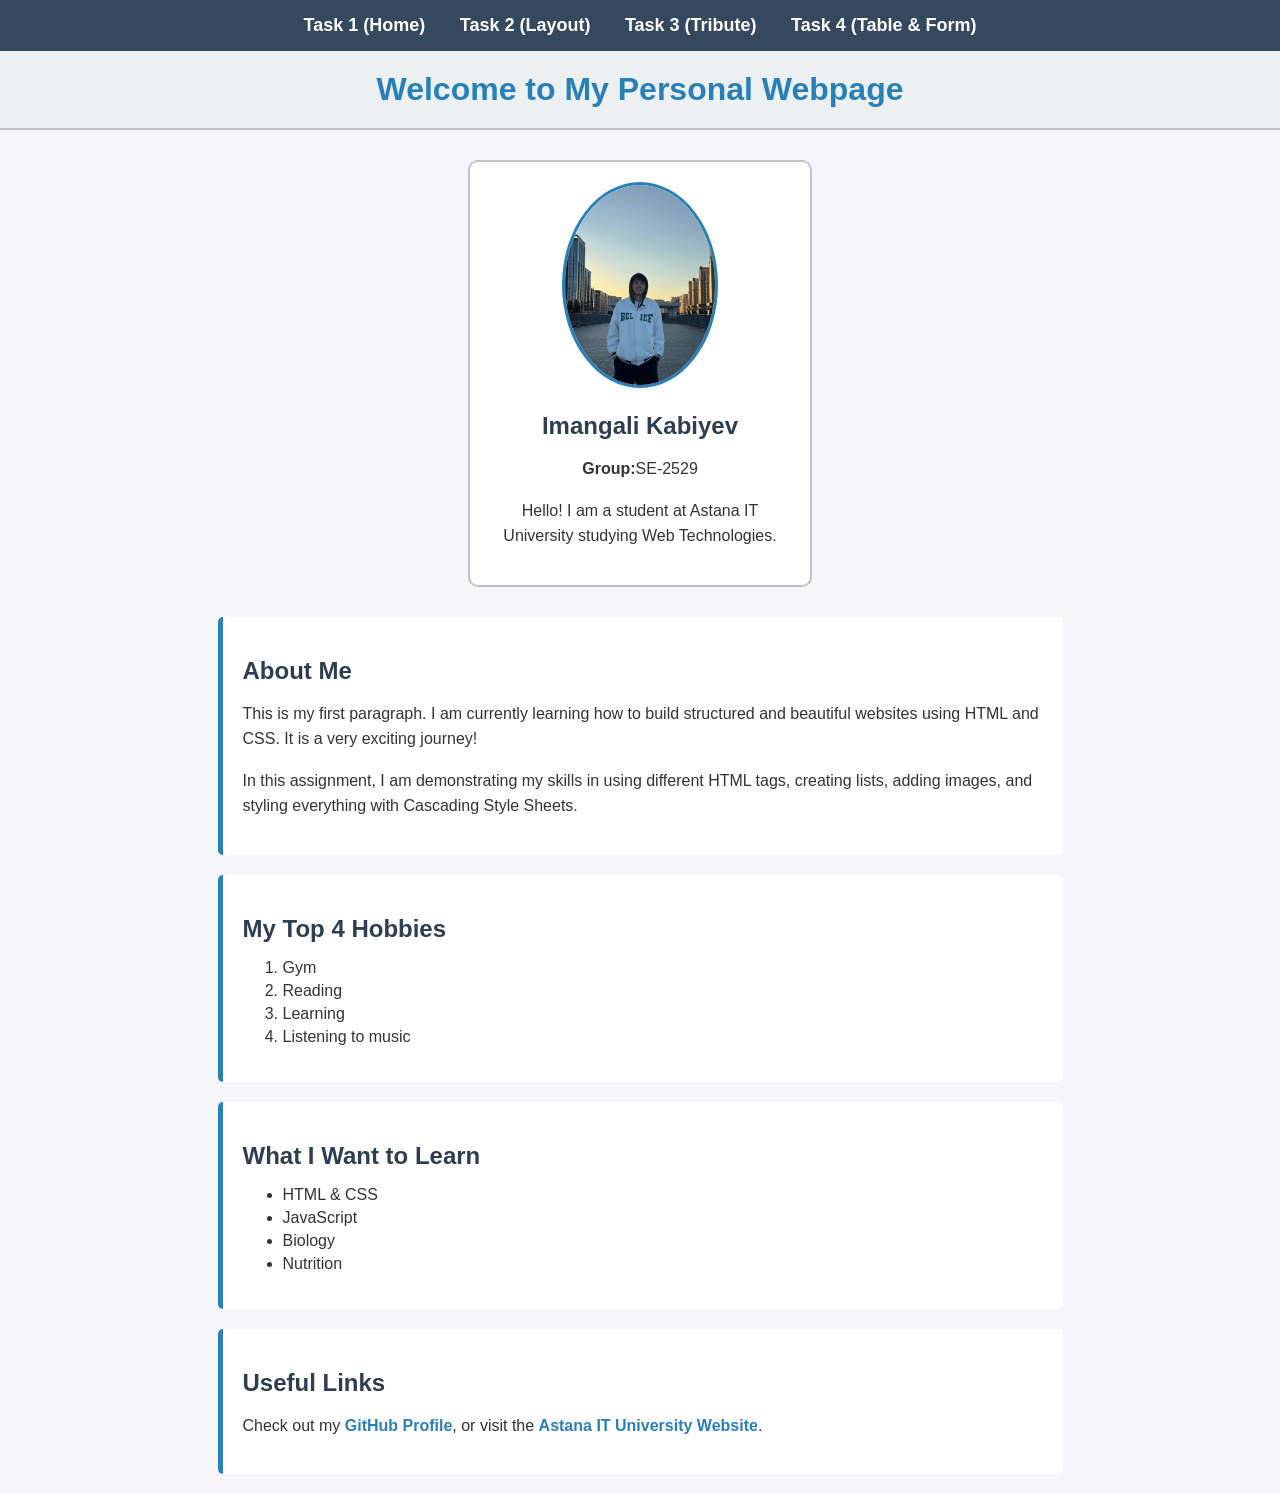
<file: index.html>
<!DOCTYPE html>
<html lang="en">
<head>
    <meta charset="UTF-8">
    <meta name="viewport" content="width=device-width, initial-scale=1.0">
    <title>My Personal Webpage - Task 1</title>
    <link rel="stylesheet" href="styles.css">
</head>
<body>

<nav class="navbar">
    <a href="index.html">Task 1 (Home)</a>
    <a href="task2.html">Task 2 (Layout)</a>
    <a href="task3.html">Task 3 (Tribute)</a>
    <a href="task4.html">Task 4 (Table & Form)</a>
</nav>

<header>
    <h1 id="main-title">Welcome to My Personal Webpage</h1>
</header>

<main>
    <div class="profile-card">
        <img src="profile.jpg" alt="My Profile Picture" class="profile-img">
        <h2>Imangali Kabiyev</h2>
        <p><strong>Group:</strong>SE-2529</p>
        <p>Hello! I am a student at Astana IT University studying Web Technologies.</p>
    </div>

    <section class="content-section">
        <h2>About Me</h2>
        <p>This is my first paragraph. I am currently learning how to build structured and beautiful websites using HTML and CSS. It is a very exciting journey!</p>
        <p>In this assignment, I am demonstrating my skills in using different HTML tags, creating lists, adding images, and styling everything with Cascading Style Sheets.</p>
    </section>

    <section class="content-section">
        <h2>My Top 4 Hobbies</h2>
        <ol>
            <li>Gym</li>
            <li>Reading</li>
            <li>Learning</li>
            <li>Listening to music</li>
        </ol>
    </section>

    <section class="content-section">
        <h2>What I Want to Learn</h2>
        <ul>
            <li>HTML & CSS</li>
            <li>JavaScript</li>
            <li>Biology</li>
            <li>Nutrition</li>
        </ul>
    </section>

    <section class="content-section">
        <h2>Useful Links</h2>
        <p>
            Check out my <a href="https://github.com" target="_blank" class="external-link">GitHub Profile</a>,
            or visit the <a href="https://astanait.edu.kz" target="_blank" class="external-link">Astana IT University Website</a>.
        </p>
    </section>
</main>

</body>
</html>
</file>
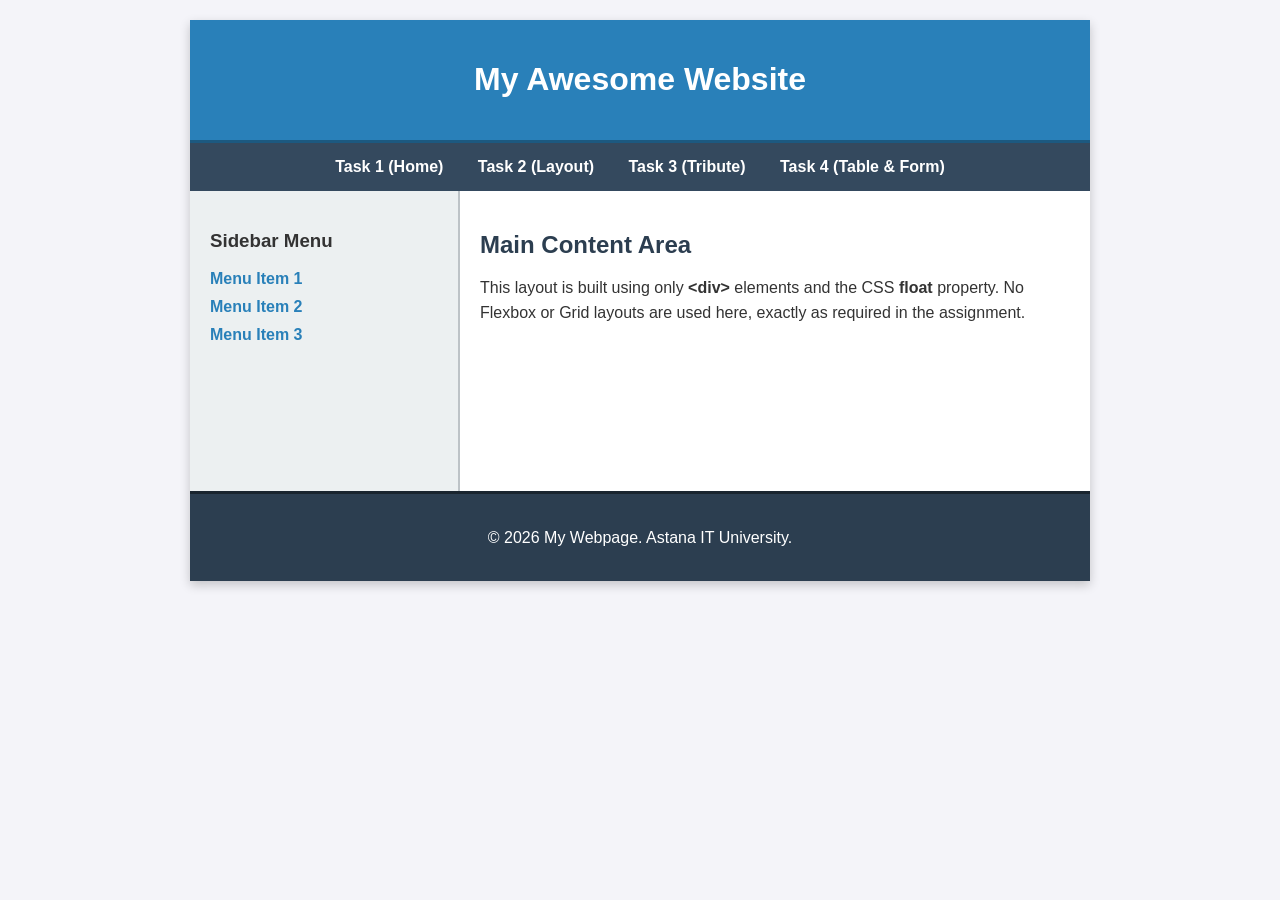
<file: task2.html>
<!DOCTYPE html>
<html lang="en">
<head>
    <meta charset="UTF-8">
    <meta name="viewport" content="width=device-width, initial-scale=1.0">
    <title>Task 2 - Webpage Layout</title>
    <link rel="stylesheet" href="styles.css">
</head>
<body>

<div class="layout-container">

    <div class="layout-header">
        <h1>My Awesome Website</h1>
    </div>

    <div class="layout-navbar">
        <a href="index.html">Task 1 (Home)</a>
        <a href="task2.html">Task 2 (Layout)</a>
        <a href="task3.html">Task 3 (Tribute)</a>
        <a href="task4.html">Task 4 (Table & Form)</a>
    </div>

    <div class="layout-sidebar">
        <h3>Sidebar Menu</h3>
        <ul>
            <li><a href="#">Menu Item 1</a></li>
            <li><a href="#">Menu Item 2</a></li>
            <li><a href="#">Menu Item 3</a></li>
        </ul>
    </div>

    <div class="layout-main">
        <h2>Main Content Area</h2>
        <p>This layout is built using only <strong>&lt;div&gt;</strong> elements and the CSS <strong>float</strong> property. No Flexbox or Grid layouts are used here, exactly as required in the assignment.</p>
    </div>

    <div class="layout-footer">
        <p>&copy; 2026 My Webpage. Astana IT University.</p>
    </div>

</div>

</body>
</html>
</file>
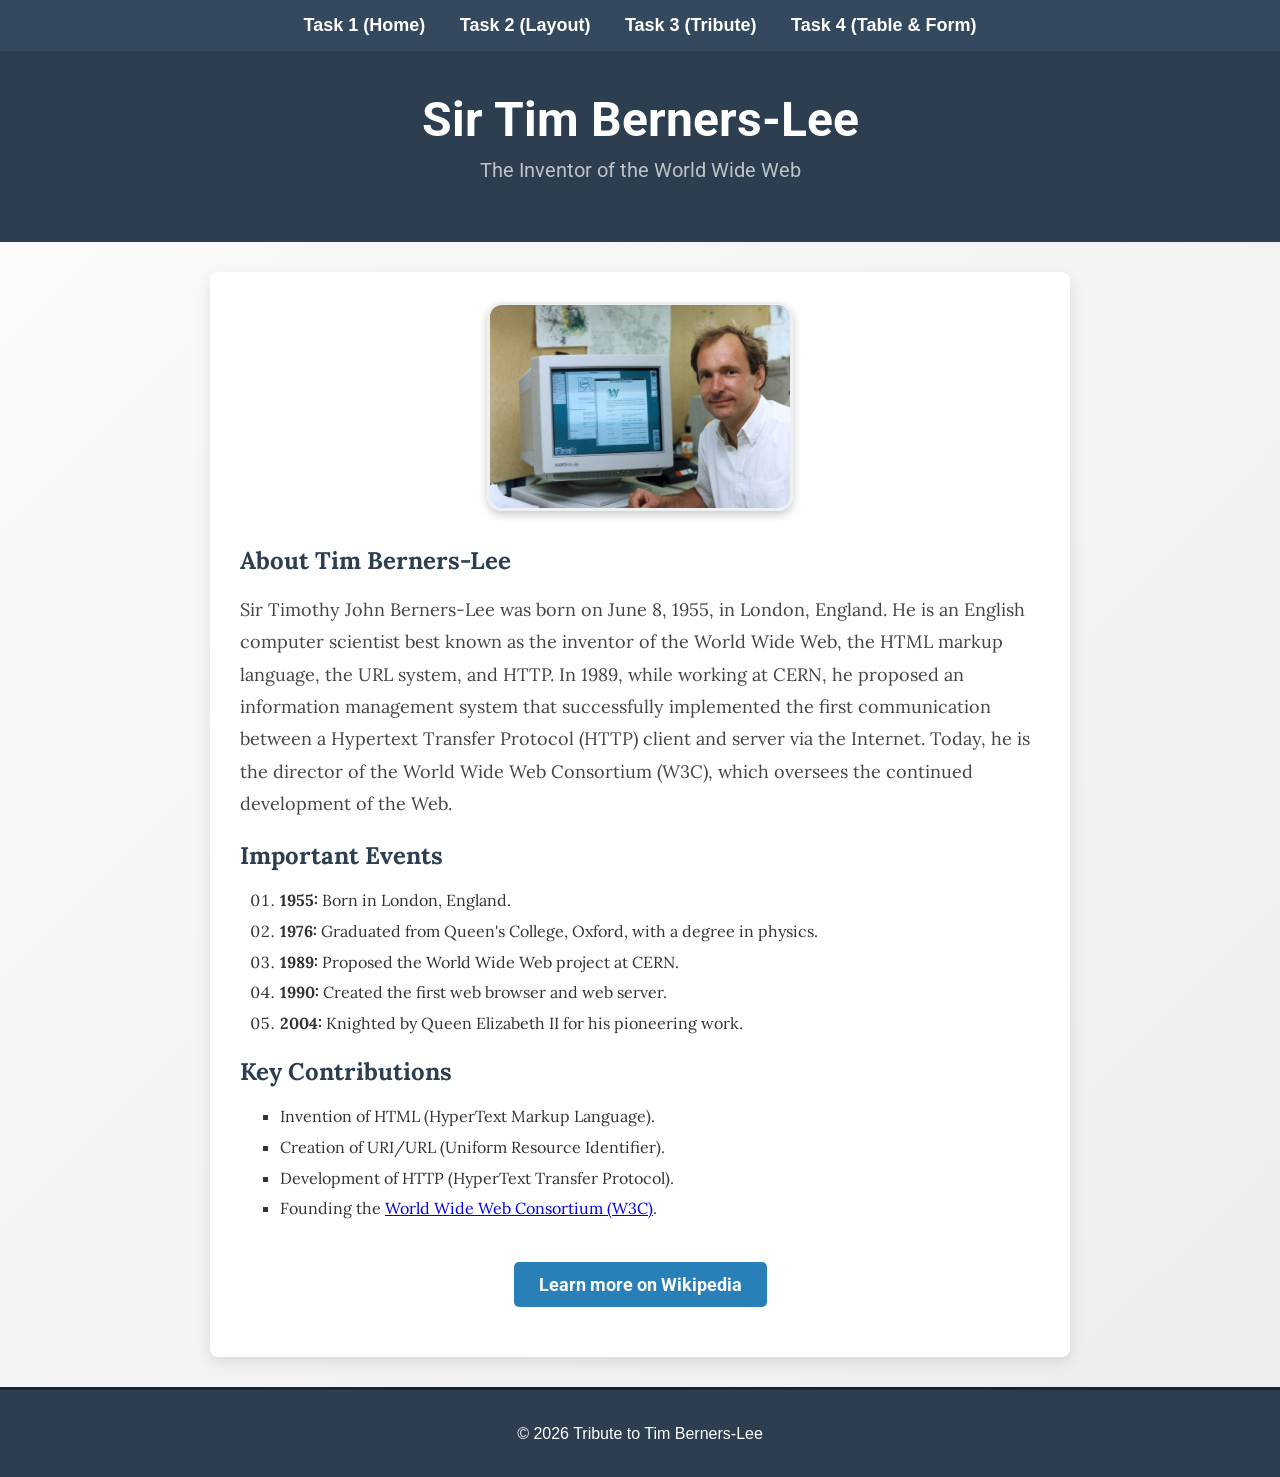
<file: task3.html>
<!DOCTYPE html>
<html lang="en">
<head>
    <meta charset="UTF-8">
    <meta name="viewport" content="width=device-width, initial-scale=1.0">
    <title>Tribute Page - Sir Tim Berners-Lee</title>
    <link rel="preconnect" href="https://fonts.googleapis.com">
    <link rel="preconnect" href="https://fonts.gstatic.com" crossorigin>
    <link href="https://fonts.googleapis.com/css2?family=Lora:ital,wght@0,400;0,700;1,400&family=Roboto:wght@400;700&display=swap" rel="stylesheet">

    <link rel="stylesheet" href="styles.css">
</head>
<body class="tribute-body">

<nav class="navbar">
    <a href="index.html">Task 1 (Home)</a>
    <a href="task2.html">Task 2 (Layout)</a>
    <a href="task3.html">Task 3 (Tribute)</a>
    <a href="task4.html">Task 4 (Table & Form)</a>
</nav>

<header class="tribute-header">
    <h1>Sir Tim Berners-Lee</h1>
    <h3>The Inventor of the World Wide Web</h3>
</header>

<main class="tribute-content">

    <div class="img-container">
        <img src="tim.jpg" alt="Portrait of Tim Berners-Lee" class="tribute-img">
    </div>

    <h2>About Tim Berners-Lee</h2>
    <p class="tribute-text">
        Sir Timothy John Berners-Lee was born on June 8, 1955, in London, England. He is an English computer scientist best known as the inventor of the World Wide Web, the HTML markup language, the URL system, and HTTP. In 1989, while working at CERN, he proposed an information management system that successfully implemented the first communication between a Hypertext Transfer Protocol (HTTP) client and server via the Internet. Today, he is the director of the World Wide Web Consortium (W3C), which oversees the continued development of the Web.
    </p>

    <h2>Important Events</h2>
    <ol class="tribute-events">
        <li><strong>1955:</strong> Born in London, England.</li>
        <li><strong>1976:</strong> Graduated from Queen's College, Oxford, with a degree in physics.</li>
        <li><strong>1989:</strong> Proposed the World Wide Web project at CERN.</li>
        <li><strong>1990:</strong> Created the first web browser and web server.</li>
        <li><strong>2004:</strong> Knighted by Queen Elizabeth II for his pioneering work.</li>
    </ol>

    <h2>Key Contributions</h2>
    <ul class="tribute-contributions">
        <li>Invention of HTML (HyperText Markup Language).</li>
        <li>Creation of URI/URL (Uniform Resource Identifier).</li>
        <li>Development of HTTP (HyperText Transfer Protocol).</li>
        <li>Founding the <a href="https://www.w3.org/" target="_blank">World Wide Web Consortium (W3C)</a>. <!-- Вторая ссылка по требованию --></li>
    </ul>

    <div class="button-container">
        <a href="https://en.wikipedia.org/wiki/Tim_Berners-Lee" target="_blank" class="btn">Learn more on Wikipedia</a>
    </div>

</main>

<footer class="layout-footer">
    <p>&copy; 2026 Tribute to Tim Berners-Lee</p>
</footer>

</body>
</html>
</file>
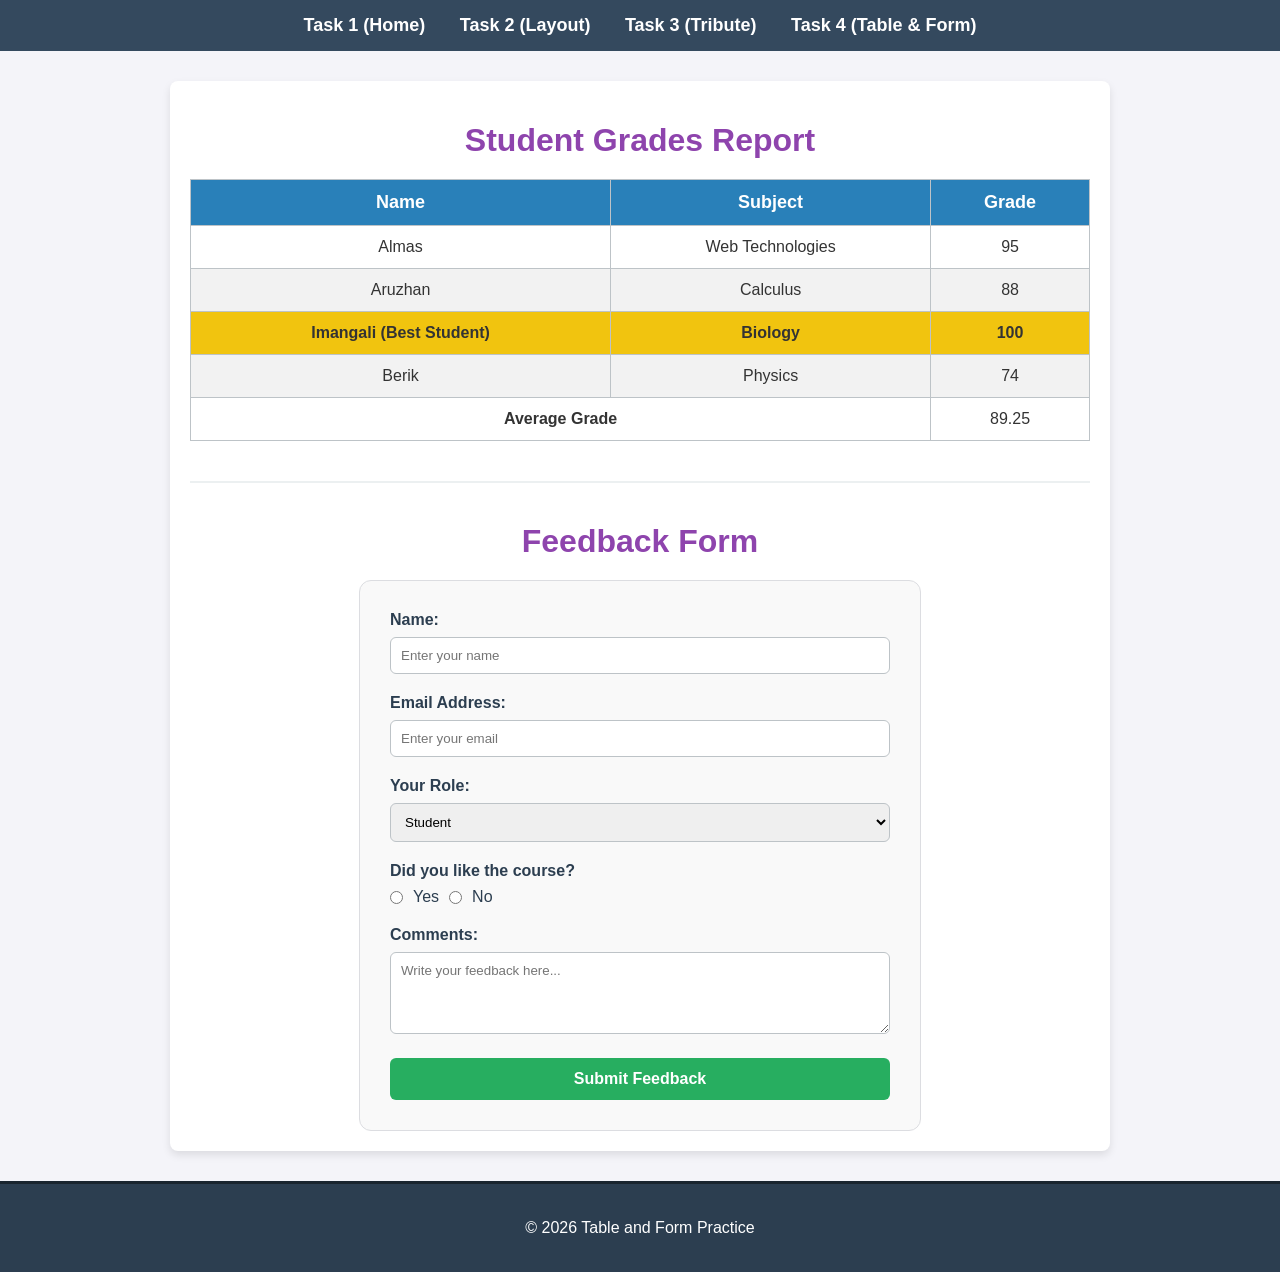
<file: task4.html>
<!DOCTYPE html>
<html lang="en">
<head>
    <meta charset="UTF-8">
    <meta name="viewport" content="width=device-width, initial-scale=1.0">
    <title>Task 4 - Table & Form</title>
    <link rel="stylesheet" href="styles.css">
</head>
<body>

<nav class="navbar">
    <a href="index.html">Task 1 (Home)</a>
    <a href="task2.html">Task 2 (Layout)</a>
    <a href="task3.html">Task 3 (Tribute)</a>
    <a href="task4.html">Task 4 (Table & Form)</a>
</nav>

<main class="task4-container">

    <h1 id="table-heading">Student Grades Report</h1>

    <table class="grades-table">
        <thead>
        <tr>
            <th>Name</th>
            <th>Subject</th>
            <th>Grade</th>
        </tr>
        </thead>
        <tbody>
        <tr>
            <td>Almas</td>
            <td>Web Technologies</td>
            <td>95</td>
        </tr>
        <tr>
            <td>Aruzhan</td>
            <td>Calculus</td>
            <td>88</td>
        </tr>
        <tr class="highlight-row">
            <td>Imangali (Best Student)</td>
            <td>Biology</td>
            <td>100</td>
        </tr>
        <tr>
            <td>Berik</td>
            <td>Physics</td>
            <td>74</td>
        </tr>
        </tbody>
        <tfoot>
        <tr>
            <td colspan="2" class="merged-cell">Average Grade</td>
            <td>89.25</td>
        </tr>
        </tfoot>
    </table>

    <hr class="divider">

    <h1 id="form-heading">Feedback Form</h1>

    <form class="feedback-form">

        <label for="name">Name:</label>
        <input type="text" id="name" name="name" placeholder="Enter your name" required>

        <label for="email">Email Address:</label>
        <input type="email" id="email" name="email" placeholder="Enter your email" required>

        <label for="role">Your Role:</label>
        <select id="role" name="role">
            <option value="student">Student</option>
            <option value="teacher">Teacher</option>
            <option value="other">Other</option>
        </select>

        <label>Did you like the course?</label>
        <div class="radio-group">
            <input type="radio" id="yes" name="liked_course" value="yes">
            <label for="yes">Yes</label>

            <input type="radio" id="no" name="liked_course" value="no">
            <label for="no">No</label>
        </div>

        <label for="comments">Comments:</label>
        <textarea id="comments" name="comments" rows="4" placeholder="Write your feedback here..."></textarea>

        <button type="submit" id="submit-btn">Submit Feedback</button>

    </form>

</main>

<footer class="layout-footer">
    <p>&copy; 2026 Table and Form Practice</p>
</footer>

</body>
</html>
</file>
<file: styles.css>
body {
    background-color: #f4f4f9;
    font-family: 'Arial', sans-serif;
    color: #333333;
    margin: 0;
    padding: 0;
}

h2 {
    color: #2c3e50;
    margin-bottom: 10px;
}

p {
    font-size: 16px;
    line-height: 1.6;
}

li {
    font-size: 16px;
    margin-bottom: 5px;
}

#main-title {
    text-align: center;
    color: #2980b9;
    padding: 20px 0;
    margin: 0;
    background-color: #ecf0f1;
    border-bottom: 2px solid #bdc3c7;
}

.navbar {
    background-color: #34495e;
    padding: 15px;
    text-align: center;
}

.navbar a {
    color: white;
    text-decoration: none;
    margin: 0 15px;
    font-size: 18px;
    font-weight: bold;
}

.navbar a:hover, .external-link:hover {
    color: #f39c12;
}

.external-link {
    color: #2980b9;
    font-weight: bold;
    text-decoration: none;
}

.profile-card {
    background-color: #ffffff;
    border: 2px solid #bdc3c7;
    border-radius: 10px;
    padding: 20px;
    max-width: 300px;
    margin: 30px auto;
    text-align: center;
}

.profile-img {
    max-width: 150px;
    height: auto;
    border-radius: 50%;
    border: 3px solid #2980b9;
}

.content-section {
    background-color: #ffffff;
    padding: 20px;
    margin: 20px auto;
    max-width: 800px;
    border-left: 5px solid #2980b9;
    border-radius: 5px;
}

/* ==========================
   TASK 2: ВЕРСТКА НА FLOAT (LAYOUT)
   ========================== */

.layout-container {
    max-width: 900px;
    margin: 20px auto;
    background-color: #ffffff;
    box-shadow: 0px 4px 10px rgba(0, 0, 0, 0.2);
    box-sizing: border-box;
}

.layout-container * {
    box-sizing: border-box;
}

.layout-header {
    background-color: #2980b9;
    color: white;
    padding: 20px;
    text-align: center;
    border-bottom: 3px solid #1c5980;
}

.layout-navbar {
    background-color: #34495e;
    padding: 15px;
    text-align: center;
}

.layout-navbar a {
    color: white;
    text-decoration: none;
    margin: 0 15px;
    font-weight: bold;
}

.layout-navbar a:hover {
    color: #f39c12;
}

.layout-sidebar {
    float: left;
    width: 30%;
    background-color: #ecf0f1;
    padding: 20px;
    min-height: 300px;
    border-right: 2px solid #bdc3c7;
}

.layout-sidebar ul {
    list-style-type: none;
    padding: 0;
}

.layout-sidebar li {
    margin-bottom: 10px;
}

.layout-sidebar a {
    text-decoration: none;
    color: #2980b9;
    font-weight: bold;
}

.layout-sidebar a:hover {
    color: #f39c12;
}

.layout-main {
    float: right;
    width: 70%;
    background-color: #ffffff;
    padding: 20px;
    min-height: 300px;
}

.layout-footer {
    clear: both;
    background-color: #2c3e50;
    color: white;
    text-align: center;
    padding: 15px;
    border-top: 3px solid #1a252f;
}

/* ==========================
   TASK 3: TRIBUTE PAGE STYLES
   ========================== */

.tribute-body {
    background: linear-gradient(135deg, #fdfbfb 0%, #ebedee 100%);
}

.tribute-header {
    background-color: #2c3e50;
    color: white;
    padding: 40px 20px;
    text-align: center;
    font-family: 'Roboto', sans-serif;
}

.tribute-header h1 {
    font-size: 48px;
    margin: 0;
}

.tribute-header h3 {
    font-size: 20px;
    font-weight: 400;
    margin-top: 10px;
    color: #bdc3c7;
}

.tribute-content {
    max-width: 800px;
    margin: 30px auto;
    padding: 30px;
    background-color: white;
    border-radius: 8px;
    box-shadow: 0 5px 15px rgba(0,0,0,0.1);
    font-family: 'Lora', serif;
}

.tribute-text {
    font-size: 18px;
    line-height: 1.8;
    color: #444;
}

.tribute-events, .tribute-contributions {
    font-size: 17px;
    line-height: 1.6;
    margin-bottom: 20px;
}

.tribute-events {
    list-style-type: decimal-leading-zero;
}

.tribute-contributions {
    list-style-type: square;
}

.img-container {
    text-align: center;
    margin-bottom: 30px;
}

.tribute-img {
    max-width: 100%;
    width: 300px;
    height: auto;
    border-radius: 15px;
    box-shadow: 0 4px 8px rgba(0,0,0,0.2);
    border: 3px solid #ecf0f1;
}

.button-container {
    text-align: center;
    margin-top: 40px;
    margin-bottom: 20px;
}

.btn {
    display: inline-block;
    background-color: #2980b9;
    color: white;
    text-decoration: none;
    font-size: 18px;
    padding: 12px 25px;
    border-radius: 5px;
    font-family: 'Roboto', sans-serif;
    font-weight: bold;
    transition: background-color 0.3s ease;
}

.btn:hover {
    background-color: #1a5276;
    color: white;
}

/* ==========================
   TASK 4: TABLE AND FORM STYLES
   ========================== */

.task4-container {
    max-width: 900px;
    margin: 30px auto;
    padding: 20px;
    background-color: #ffffff;
    border-radius: 8px;
    box-shadow: 0 4px 8px rgba(0,0,0,0.1);
}

#table-heading, #form-heading {
    text-align: center;
    color: #8e44ad;
    margin-bottom: 20px;
}

.divider {
    border: 0;
    height: 2px;
    background-color: #ecf0f1;
    margin: 40px 0;
}

.grades-table {
    width: 100%;
    border-collapse: collapse;
    margin-bottom: 20px;
}

.grades-table th, .grades-table td {
    border: 1px solid #bdc3c7;
    padding: 12px;
    text-align: center;
}

.grades-table th {
    background-color: #2980b9;
    color: white;
    font-size: 18px;
}

.grades-table tbody tr:nth-child(even) {
    background-color: #f2f2f2;
}

.highlight-row {
    background-color: #f1c40f !important;
    font-weight: bold;
}

.merged-cell {
    text-align: right;
    font-weight: bold;
    padding-right: 20px;
}

.feedback-form {
    width: 500px;
    margin: 0 auto;
    background-color: #f9f9f9;
    padding: 30px;
    border-radius: 12px;
    border: 1px solid #dcdde1;
}

.feedback-form label {
    font-weight: bold;
    display: block;
    margin-bottom: 8px;
    color: #2c3e50;
}

.feedback-form input[type="text"],
.feedback-form input[type="email"],
.feedback-form select,
.feedback-form textarea {
    width: 100%;
    box-sizing: border-box;
    padding: 10px;
    margin-bottom: 20px;
    border: 1px solid #bdc3c7;
    border-radius: 6px;
    font-family: 'Arial', sans-serif;
}

.radio-group {
    margin-bottom: 20px;
    display: flex;
    align-items: center;
    gap: 10px;
}

.radio-group label {
    display: inline;
    margin-bottom: 0;
    font-weight: normal;
}

.radio-group input[type="radio"] {
    margin: 0;
}

#submit-btn {
    width: 100%;
    background-color: #27ae60;
    color: white;
    padding: 12px;
    font-size: 16px;
    font-weight: bold;
    border: none;
    border-radius: 6px;
    cursor: pointer;
    transition: background-color 0.3s ease;
}

#submit-btn:hover {
    background-color: #219150;
}
</file>
